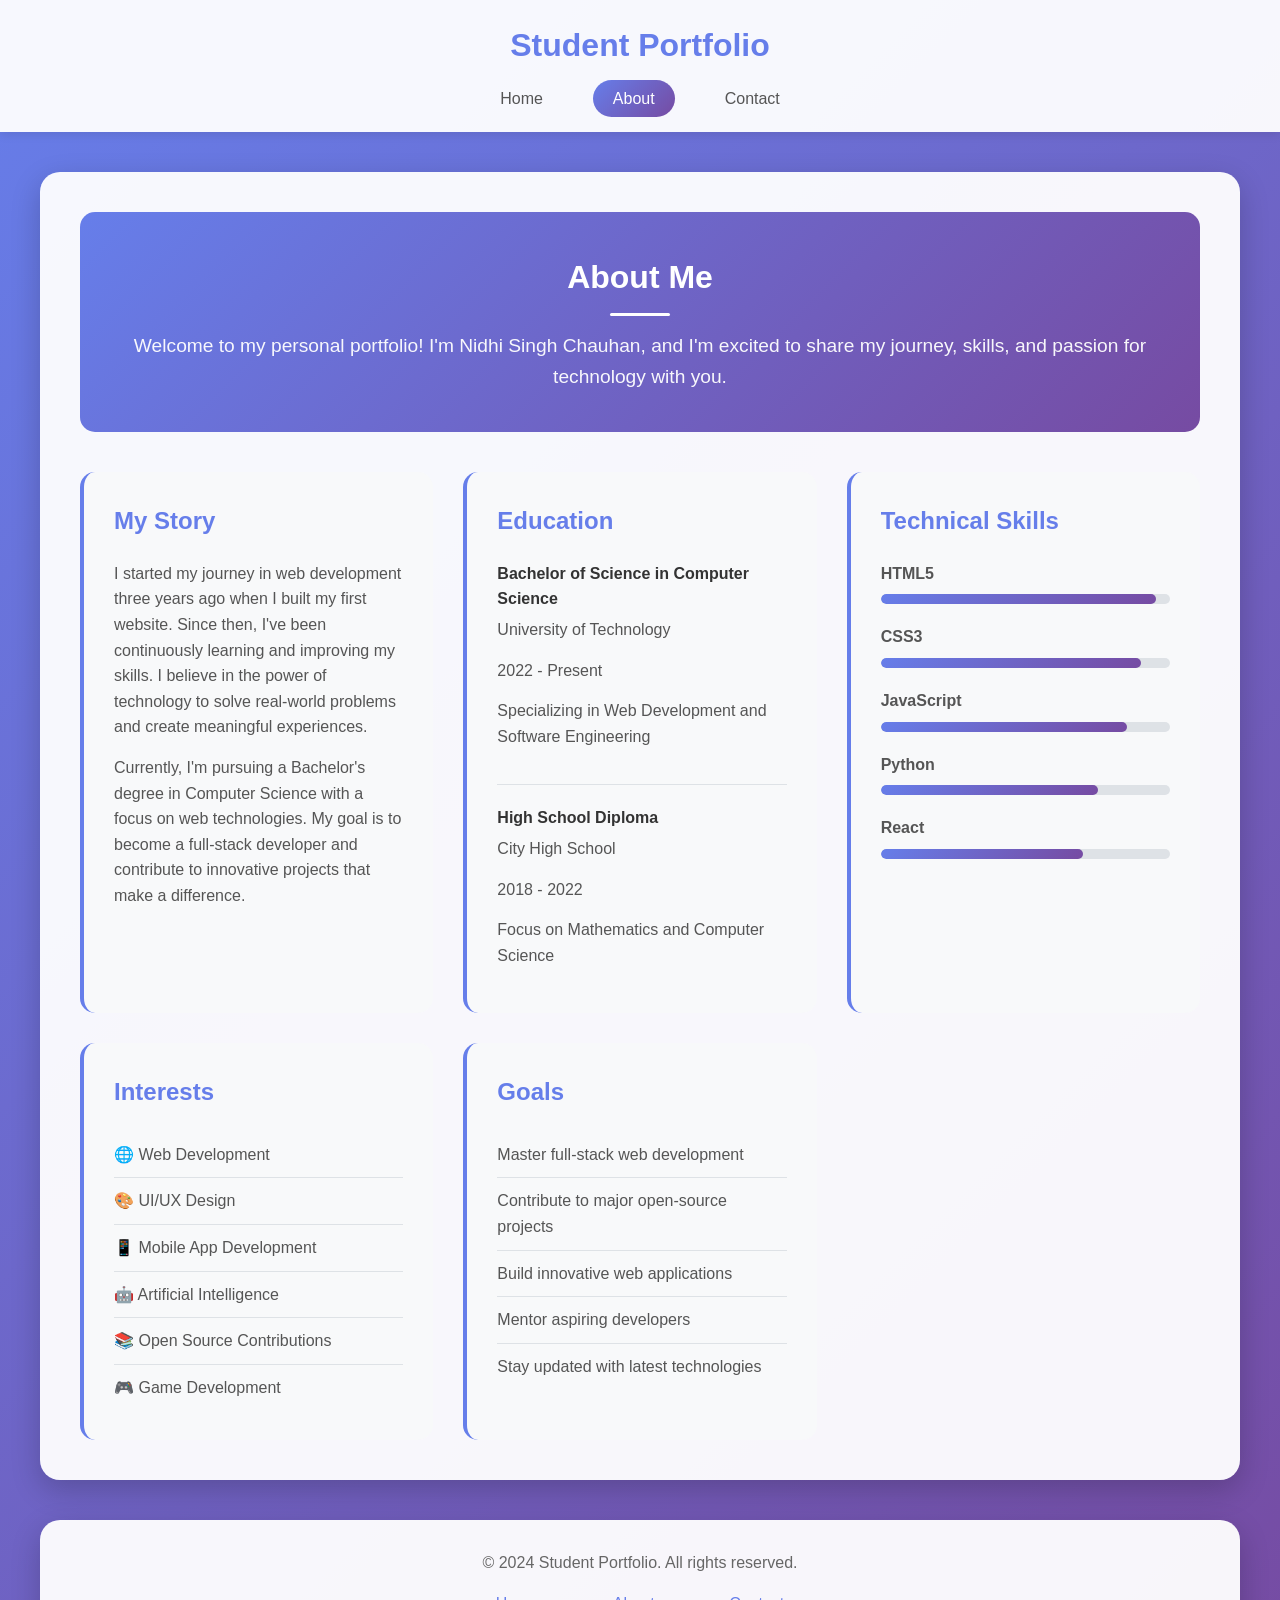
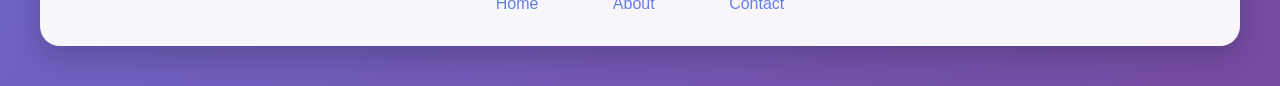
<file: about.html>
<!DOCTYPE html>
<html lang="en">
<head>
    <meta charset="UTF-8">
    <meta name="viewport" content="width=device-width, initial-scale=1.0">
    <title>About - Student Portfolio</title>
    <link rel="stylesheet" href="styles.css">
</head>
<body>
    <header>
        <h1>Student Portfolio</h1>
        <nav>
            <ul>
                <li><a href="index.html">Home</a></li>
                <li><a href="about.html" class="active">About</a></li>
                <li><a href="contact.html">Contact</a></li>
            </ul>
        </nav>
    </header>

    <main>
        <section class="about-hero">
            <h2>About Me</h2>
            <p>Welcome to my personal portfolio! I'm Nidhi Singh Chauhan, and I'm excited to share my journey, skills, and passion for technology with you.</p>
        </section>

        <section class="about-details">
            <div class="about-card">
                <h3>My Story</h3>
                <p>I started my journey in web development three years ago when I built my first website. Since then, I've been continuously learning and improving my skills. I believe in the power of technology to solve real-world problems and create meaningful experiences.</p>
                <p>Currently, I'm pursuing a Bachelor's degree in Computer Science with a focus on web technologies. My goal is to become a full-stack developer and contribute to innovative projects that make a difference.</p>
            </div>

            <div class="about-card">
                <h3>Education</h3>
                <div class="education-item">
                    <h4>Bachelor of Science in Computer Science</h4>
                    <p class="institution">University of Technology</p>
                    <p class="year">2022 - Present</p>
                    <p>Specializing in Web Development and Software Engineering</p>
                </div>
                <div class="education-item">
                    <h4>High School Diploma</h4>
                    <p class="institution">City High School</p>
                    <p class="year">2018 - 2022</p>
                    <p>Focus on Mathematics and Computer Science</p>
                </div>
            </div>

            <div class="about-card">
                <h3>Technical Skills</h3>
                <div class="skill-bar">
                    <span class="skill-name">HTML5</span>
                    <div class="progress-bar">
                        <div class="progress" style="width: 95%"></div>
                    </div>
                </div>
                <div class="skill-bar">
                    <span class="skill-name">CSS3</span>
                    <div class="progress-bar">
                        <div class="progress" style="width: 90%"></div>
                    </div>
                </div>
                <div class="skill-bar">
                    <span class="skill-name">JavaScript</span>
                    <div class="progress-bar">
                        <div class="progress" style="width: 85%"></div>
                    </div>
                </div>
                <div class="skill-bar">
                    <span class="skill-name">Python</span>
                    <div class="progress-bar">
                        <div class="progress" style="width: 75%"></div>
                    </div>
                </div>
                <div class="skill-bar">
                    <span class="skill-name">React</span>
                    <div class="progress-bar">
                        <div class="progress" style="width: 70%"></div>
                    </div>
                </div>
            </div>

            <div class="about-card">
                <h3>Interests</h3>
                <ul class="interests-list">
                    <li>🌐 Web Development</li>
                    <li>🎨 UI/UX Design</li>
                    <li>📱 Mobile App Development</li>
                    <li>🤖 Artificial Intelligence</li>
                    <li>📚 Open Source Contributions</li>
                    <li>🎮 Game Development</li>
                </ul>
            </div>

            <div class="about-card">
                <h3>Goals</h3>
                <ul class="goals-list">
                    <li>Master full-stack web development</li>
                    <li>Contribute to major open-source projects</li>
                    <li>Build innovative web applications</li>
                    <li>Mentor aspiring developers</li>
                    <li>Stay updated with latest technologies</li>
                </ul>
            </div>
        </section>
    </main>

    <footer>
        <p>&copy; 2024 Student Portfolio. All rights reserved.</p>
        <nav class="footer-nav">
            <a href="index.html">Home</a>
            <a href="about.html">About</a>
            <a href="contact.html">Contact</a>
        </nav>
    </footer>
</body>
</html>
</file>
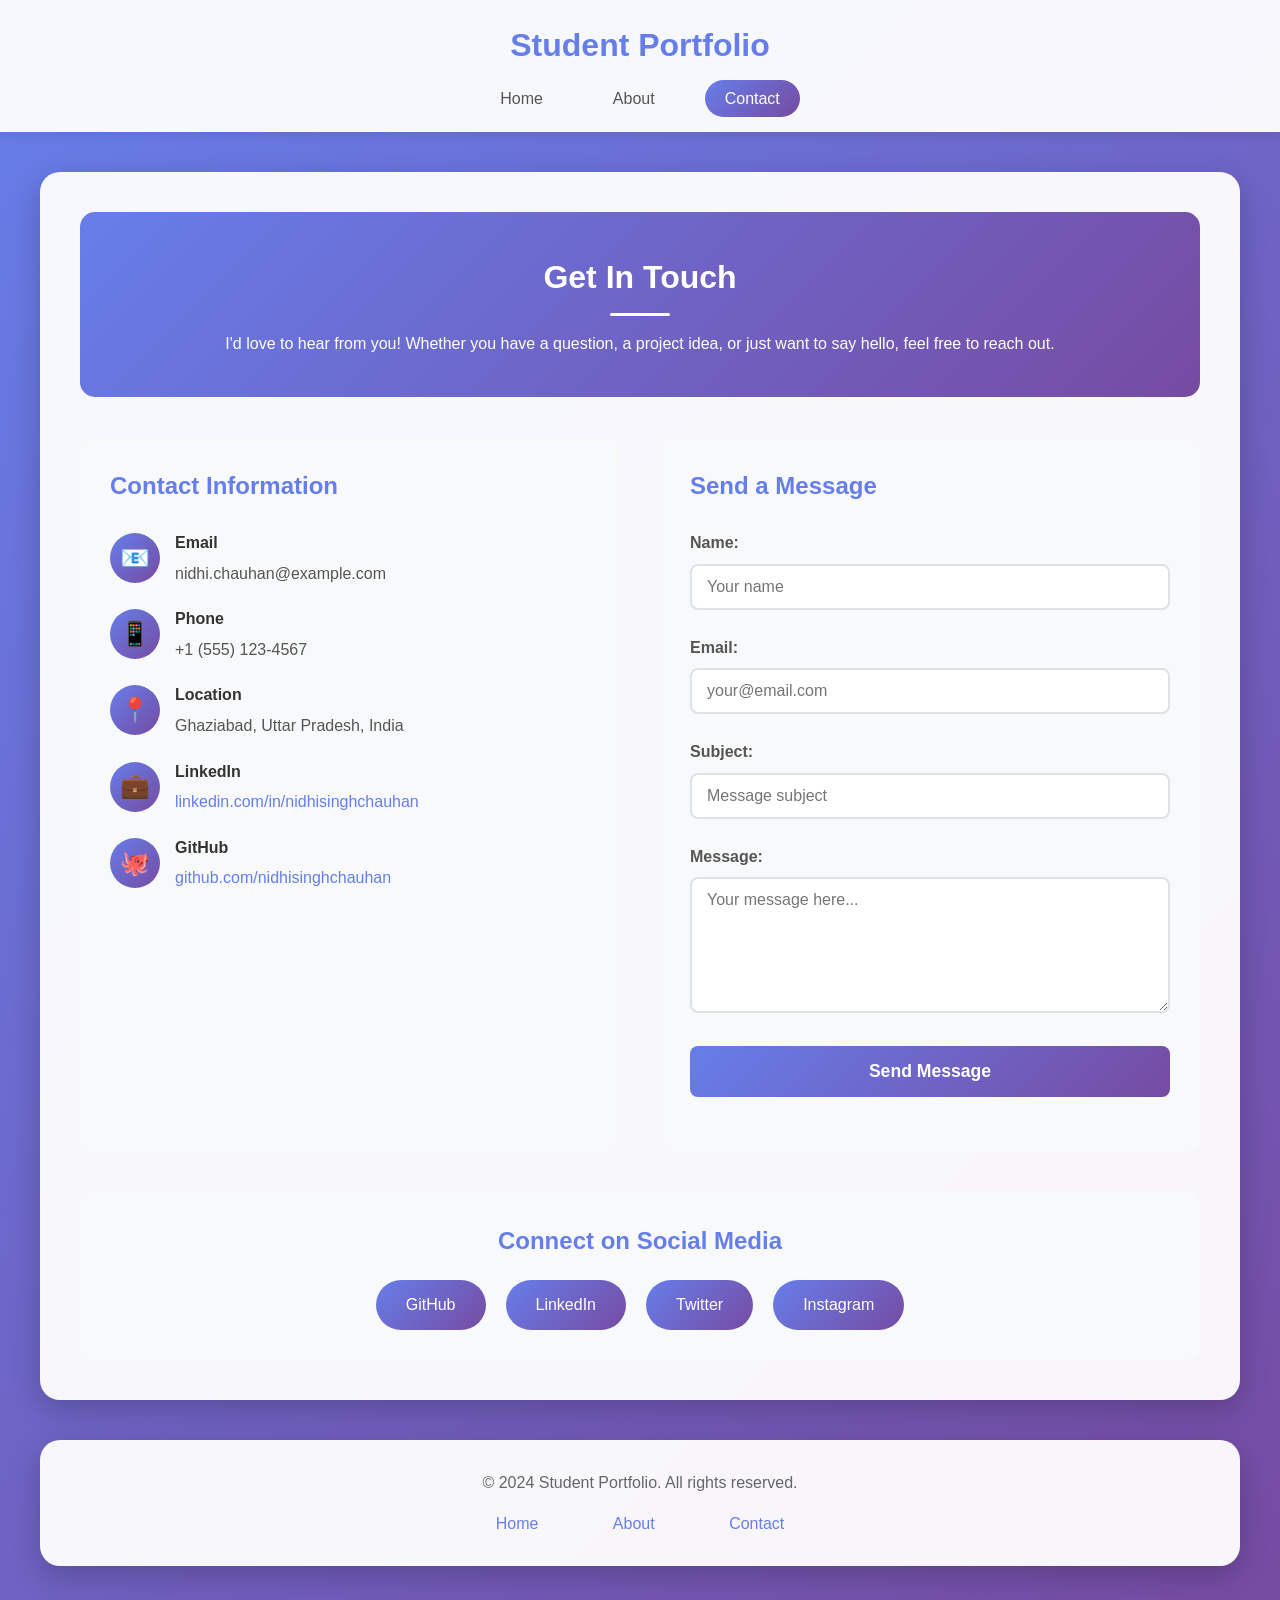
<file: contact.html>
<!DOCTYPE html>
<html lang="en">
<head>
    <meta charset="UTF-8">
    <meta name="viewport" content="width=device-width, initial-scale=1.0">
    <title>Contact - Student Portfolio</title>
    <link rel="stylesheet" href="styles.css">
</head>
<body>
    <header>
        <h1>Student Portfolio</h1>
        <nav>
            <ul>
                <li><a href="index.html">Home</a></li>
                <li><a href="about.html">About</a></li>
                <li><a href="contact.html" class="active">Contact</a></li>
            </ul>
        </nav>
    </header>

    <main>
        <section class="contact-hero">
            <h2>Get In Touch</h2>
            <p>I'd love to hear from you! Whether you have a question, a project idea, or just want to say hello, feel free to reach out.</p>
        </section>

        <section class="contact-container">
            <div class="contact-info">
                <h3>Contact Information</h3>
                <div class="contact-item">
                    <span class="icon">📧</span>
                    <div>
                        <h4>Email</h4>
                        <p>nidhi.chauhan@example.com</p>
                    </div>
                </div>
                <div class="contact-item">
                    <span class="icon">📱</span>
                    <div>
                        <h4>Phone</h4>
                        <p>+1 (555) 123-4567</p>
                    </div>
                </div>
                <div class="contact-item">
                    <span class="icon">📍</span>
                    <div>
                        <h4>Location</h4>
                        <p>Ghaziabad, Uttar Pradesh, India</p>
                    </div>
                </div>
                <div class="contact-item">
                    <span class="icon">💼</span>
                    <div>
                        <h4>LinkedIn</h4>
                        <p><a href="https://linkedin.com/in/nidhisinghchauhan" target="_blank" rel="noopener">linkedin.com/in/nidhisinghchauhan</a></p>
                    </div>
                </div>
                <div class="contact-item">
                    <span class="icon">🐙</span>
                    <div>
                        <h4>GitHub</h4>
                        <p><a href="https://github.com/nidhisinghchauhan" target="_blank" rel="noopener">github.com/nidhisinghchauhan</a></p>
                    </div>
                </div>
            </div>

            <div class="contact-form">
                <h3>Send a Message</h3>
                <form action="#" method="post">
                    <div class="form-group">
                        <label for="name">Name:</label>
                        <input type="text" id="name" name="name" required placeholder="Your name">
                    </div>

                    <div class="form-group">
                        <label for="email">Email:</label>
                        <input type="email" id="email" name="email" required placeholder="your@email.com">
                    </div>

                    <div class="form-group">
                        <label for="subject">Subject:</label>
                        <input type="text" id="subject" name="subject" required placeholder="Message subject">
                    </div>

                    <div class="form-group">
                        <label for="message">Message:</label>
                        <textarea id="message" name="message" rows="6" required placeholder="Your message here..."></textarea>
                    </div>

                    <div class="form-group">
                        <button type="submit">Send Message</button>
                    </div>
                </form>
            </div>
        </section>

        <section class="social-links">
            <h3>Connect on Social Media</h3>
            <div class="social-icons">
                <a href="https://github.com" target="_blank" rel="noopener" class="social-link">GitHub</a>
                <a href="https://linkedin.com" target="_blank" rel="noopener" class="social-link">LinkedIn</a>
                <a href="https://twitter.com" target="_blank" rel="noopener" class="social-link">Twitter</a>
                <a href="https://instagram.com" target="_blank" rel="noopener" class="social-link">Instagram</a>
            </div>
        </section>
    </main>

    <footer>
        <p>&copy; 2024 Student Portfolio. All rights reserved.</p>
        <nav class="footer-nav">
            <a href="index.html">Home</a>
            <a href="about.html">About</a>
            <a href="contact.html">Contact</a>
        </nav>
    </footer>
</body>
</html>
</file>
<file: styles.css>
/* Reset and Base Styles */
* {
    margin: 0;
    padding: 0;
    box-sizing: border-box;
}

body {
    font-family: 'Segoe UI', Tahoma, Geneva, Verdana, sans-serif;
    line-height: 1.6;
    color: #333;
    background: linear-gradient(135deg, #667eea 0%, #764ba2 100%);
    min-height: 100vh;
}

/* Header and Navigation */
header {
    background: rgba(255, 255, 255, 0.95);
    padding: 20px 40px;
    box-shadow: 0 2px 10px rgba(0, 0, 0, 0.1);
    position: sticky;
    top: 0;
    z-index: 1000;
}

header h1 {
    font-size: 2rem;
    color: #667eea;
    margin-bottom: 15px;
    text-align: center;
}

nav ul {
    display: flex;
    justify-content: center;
    list-style: none;
    gap: 30px;
}

nav a {
    text-decoration: none;
    color: #555;
    font-weight: 500;
    padding: 10px 20px;
    border-radius: 25px;
    transition: all 0.3s ease;
}

nav a:hover,
nav a.active {
    background: linear-gradient(135deg, #667eea 0%, #764ba2 100%);
    color: white;
}

/* Main Content */
main {
    max-width: 1200px;
    margin: 40px auto;
    padding: 40px;
    background: rgba(255, 255, 255, 0.95);
    border-radius: 20px;
    box-shadow: 0 10px 30px rgba(0, 0, 0, 0.2);
}

section {
    margin-bottom: 60px;
}

section:last-child {
    margin-bottom: 0;
}

section h2 {
    font-size: 2rem;
    color: #667eea;
    margin-bottom: 30px;
    text-align: center;
    position: relative;
}

section h2::after {
    content: '';
    display: block;
    width: 60px;
    height: 3px;
    background: #764ba2;
    margin: 10px auto 0;
    border-radius: 2px;
}

section h3 {
    font-size: 1.5rem;
    color: #555;
    margin-bottom: 15px;
}

/* Profile Section */
.profile-section {
    background: #f8f9fa;
    padding: 40px;
    border-radius: 15px;
}

.profile-content {
    display: flex;
    gap: 40px;
    align-items: center;
    flex-wrap: wrap;
}

.profile-image {
    flex: 0 0 300px;
    text-align: center;
}

.profile-image img {
    width: 250px;
    height: 250px;
    border-radius: 50%;
    object-fit: cover;
    border: 5px solid #667eea;
    box-shadow: 0 5px 15px rgba(0, 0, 0, 0.2);
}

.profile-text {
    flex: 1;
    min-width: 300px;
}

.profile-text h3 {
    font-size: 1.8rem;
    color: #667eea;
    margin-bottom: 15px;
}

.profile-text p {
    margin-bottom: 10px;
    color: #555;
}

.profile-links {
    margin-top: 20px;
}

.profile-links p {
    font-weight: 600;
    margin-bottom: 10px;
}

.profile-links a {
    display: inline-block;
    margin-right: 15px;
    padding: 8px 20px;
    background: linear-gradient(135deg, #667eea 0%, #764ba2 100%);
    color: white;
    text-decoration: none;
    border-radius: 25px;
    transition: transform 0.3s ease;
}

.profile-links a:hover {
    transform: translateY(-3px);
}

/* Timetable Section */
.timetable-section {
    overflow-x: auto;
}

table {
    width: 100%;
    border-collapse: collapse;
    background: white;
    border-radius: 10px;
    overflow: hidden;
    box-shadow: 0 5px 15px rgba(0, 0, 0, 0.1);
}

caption {
    caption-side: top;
    font-size: 1.1rem;
    font-weight: 600;
    color: #667eea;
    margin-bottom: 15px;
    text-align: center;
}

thead {
    background: linear-gradient(135deg, #667eea 0%, #764ba2 100%);
    color: white;
}

th {
    padding: 15px;
    text-align: left;
    font-weight: 600;
}

tbody tr:nth-child(even) {
    background: #f8f9fa;
}

tbody tr:hover {
    background: #e9ecef;
}

td {
    padding: 15px;
    border-bottom: 1px solid #dee2e6;
}

/* Form Section */
.form-section {
    background: #f8f9fa;
    padding: 40px;
    border-radius: 15px;
}

form {
    max-width: 600px;
    margin: 0 auto;
}

.form-group {
    margin-bottom: 25px;
}

.form-group label {
    display: block;
    margin-bottom: 8px;
    font-weight: 600;
    color: #555;
}

.form-group input[type="text"],
.form-group input[type="email"],
.form-group input[type="date"],
.form-group textarea {
    width: 100%;
    padding: 12px 15px;
    border: 2px solid #dee2e6;
    border-radius: 8px;
    font-size: 1rem;
    transition: border-color 0.3s ease;
}

.form-group input:focus,
.form-group textarea:focus {
    outline: none;
    border-color: #667eea;
}

.form-group textarea {
    resize: vertical;
    font-family: inherit;
}

.radio-group,
.checkbox-group {
    display: flex;
    flex-direction: column;
    gap: 10px;
}

.radio-group label,
.checkbox-group label {
    display: flex;
    align-items: center;
    gap: 10px;
    font-weight: normal;
    cursor: pointer;
}

.form-group button {
    width: 100%;
    padding: 15px;
    background: linear-gradient(135deg, #667eea 0%, #764ba2 100%);
    color: white;
    border: none;
    border-radius: 8px;
    font-size: 1.1rem;
    font-weight: 600;
    cursor: pointer;
    transition: transform 0.3s ease, box-shadow 0.3s ease;
}

.form-group button:hover {
    transform: translateY(-2px);
    box-shadow: 0 5px 15px rgba(102, 126, 234, 0.4);
}

/* Media Section */
.media-section {
    background: #f8f9fa;
    padding: 40px;
    border-radius: 15px;
}

.media-item {
    margin-bottom: 30px;
}

.media-item:last-child {
    margin-bottom: 0;
}

.media-item h3 {
    margin-bottom: 15px;
    color: #667eea;
}

video,
audio {
    width: 100%;
    border-radius: 10px;
    box-shadow: 0 5px 15px rgba(0, 0, 0, 0.1);
}

/* About Page Styles */
.about-hero {
    text-align: center;
    padding: 40px 20px;
    background: linear-gradient(135deg, #667eea 0%, #764ba2 100%);
    color: white;
    border-radius: 15px;
    margin-bottom: 40px;
}

.about-hero h2 {
    color: white;
    margin-bottom: 15px;
}

.about-hero h2::after {
    background: white;
}

.about-hero p {
    font-size: 1.2rem;
    opacity: 0.95;
}

.about-details {
    display: grid;
    grid-template-columns: repeat(auto-fit, minmax(350px, 1fr));
    gap: 30px;
}

.about-card {
    background: #f8f9fa;
    padding: 30px;
    border-radius: 15px;
    border-left: 4px solid #667eea;
}

.about-card h3 {
    color: #667eea;
    margin-bottom: 20px;
}

.about-card p {
    margin-bottom: 15px;
    color: #555;
}

.education-item {
    margin-bottom: 20px;
    padding-bottom: 20px;
    border-bottom: 1px solid #dee2e6;
}

.education-item:last-child {
    margin-bottom: 0;
    padding-bottom: 0;
    border-bottom: none;
}

.education-item h4 {
    color: #333;
    margin-bottom: 5px;
}

.institution,
.year {
    color: #667eea;
    font-weight: 500;
}

.skill-bar {
    margin-bottom: 20px;
}

.skill-name {
    display: block;
    margin-bottom: 8px;
    font-weight: 600;
    color: #555;
}

.progress-bar {
    width: 100%;
    height: 10px;
    background: #dee2e6;
    border-radius: 5px;
    overflow: hidden;
}

.progress {
    height: 100%;
    background: linear-gradient(135deg, #667eea 0%, #764ba2 100%);
    border-radius: 5px;
    transition: width 0.5s ease;
}

.interests-list,
.goals-list {
    list-style: none;
}

.interests-list li,
.goals-list li {
    padding: 10px 0;
    border-bottom: 1px solid #dee2e6;
    color: #555;
}

.interests-list li:last-child,
.goals-list li:last-child {
    border-bottom: none;
}

/* Contact Page Styles */
.contact-hero {
    text-align: center;
    padding: 40px 20px;
    background: linear-gradient(135deg, #667eea 0%, #764ba2 100%);
    color: white;
    border-radius: 15px;
    margin-bottom: 40px;
}

.contact-hero h2 {
    color: white;
    margin-bottom: 15px;
}

.contact-hero h2::after {
    background: white;
}

.contact-container {
    display: grid;
    grid-template-columns: repeat(auto-fit, minmax(300px, 1fr));
    gap: 40px;
    margin-bottom: 40px;
}

.contact-info,
.contact-form {
    background: #f8f9fa;
    padding: 30px;
    border-radius: 15px;
}

.contact-info h3,
.contact-form h3 {
    color: #667eea;
    margin-bottom: 25px;
}

.contact-item {
    display: flex;
    align-items: center;
    gap: 15px;
    margin-bottom: 20px;
}

.contact-item:last-child {
    margin-bottom: 0;
}

.contact-item .icon {
    font-size: 1.5rem;
    width: 50px;
    height: 50px;
    display: flex;
    align-items: center;
    justify-content: center;
    background: linear-gradient(135deg, #667eea 0%, #764ba2 100%);
    border-radius: 50%;
}

.contact-item h4 {
    margin-bottom: 5px;
    color: #333;
}

.contact-item p {
    color: #555;
}

.contact-item a {
    color: #667eea;
    text-decoration: none;
}

.contact-item a:hover {
    text-decoration: underline;
}

.social-links {
    text-align: center;
    background: #f8f9fa;
    padding: 30px;
    border-radius: 15px;
}

.social-links h3 {
    color: #667eea;
    margin-bottom: 20px;
}

.social-icons {
    display: flex;
    justify-content: center;
    gap: 20px;
    flex-wrap: wrap;
}

.social-link {
    padding: 12px 30px;
    background: linear-gradient(135deg, #667eea 0%, #764ba2 100%);
    color: white;
    text-decoration: none;
    border-radius: 25px;
    transition: transform 0.3s ease;
}

.social-link:hover {
    transform: translateY(-3px);
}

/* Footer */
footer {
    text-align: center;
    padding: 30px;
    background: rgba(255, 255, 255, 0.95);
    border-radius: 20px;
    color: #666;
    box-shadow: 0 10px 30px rgba(0, 0, 0, 0.2);
    margin: 40px auto;
    max-width: 1200px;
}

.footer-nav {
    margin-top: 15px;
}

.footer-nav a {
    color: #667eea;
    text-decoration: none;
    margin: 0 15px;
    transition: color 0.3s ease;
}

.footer-nav a:hover {
    color: #764ba2;
}

/* Responsive Design */
@media (max-width: 768px) {
    header {
        padding: 15px 20px;
    }

    header h1 {
        font-size: 1.5rem;
    }

    nav ul {
        gap: 15px;
    }

    nav a {
        padding: 8px 15px;
        font-size: 0.9rem;
    }

    main {
        margin: 20px auto;
        padding: 25px;
    }

    .profile-content {
        flex-direction: column;
        text-align: center;
    }

    .profile-image {
        flex: 0 0 auto;
    }

    .about-details {
        grid-template-columns: 1fr;
    }

    .contact-container {
        grid-template-columns: 1fr;
    }

    section h2 {
        font-size: 1.5rem;
    }

    table {
        font-size: 0.9rem;
    }

    th,
    td {
        padding: 10px;
    }
}
</file>
